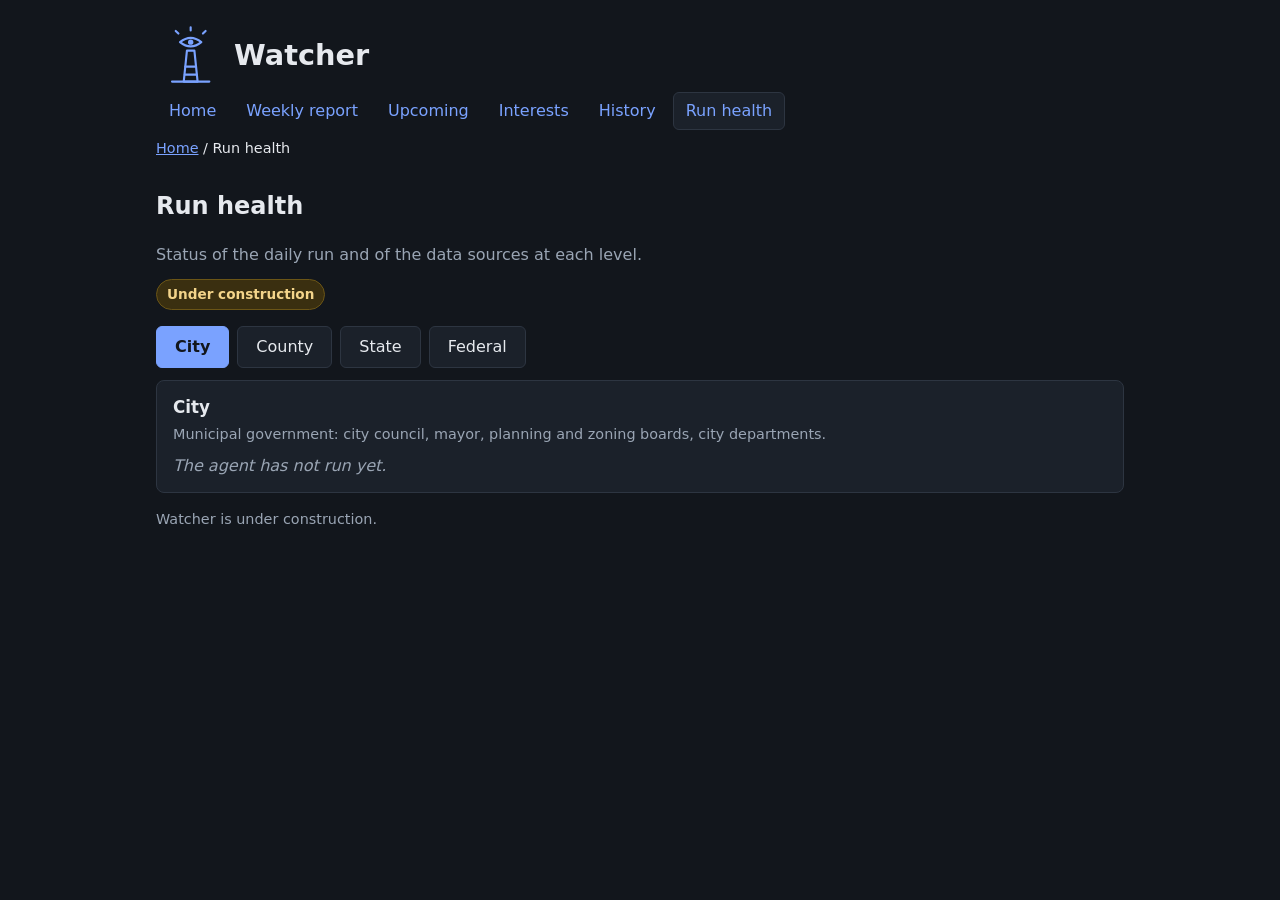
<file: health.html>
<!doctype html>
<html lang="en">
<head>
<meta charset="utf-8">
<meta name="viewport" content="width=device-width, initial-scale=1">
<title>Watcher: Run health</title>
<link rel="stylesheet" href="style.css">
</head>
<body>
<header>
  <a class="lockup" href="index.html">
    <svg viewBox="0 0 120 120" role="img" aria-label="Watcher logo: watchtower with an outward-looking eye"><path d="M52 108 L58 50 L72 50 L78 108 Z"/><path d="M55 80H75M54 95H76"/><path d="M45 34 Q65 18 85 34 Q65 50 45 34 Z"/><circle class="f" cx="65" cy="34" r="5"/>
<path d="M65 12V6M42 18L37 13M88 18L93 13"/><path d="M30 108H100"/></svg>
    <div><h1>Watcher</h1></div>
  </a>
  <nav aria-label="Sections"><a href="index.html">Home</a><a href="report.html">Weekly report</a><a href="upcoming.html">Upcoming</a><a href="interests.html">Interests</a><a href="history.html">History</a><a href="health.html" aria-current="page">Run health</a></nav>
  <p class="crumbs"><a href="index.html">Home</a> / Run health</p>
</header>
<main>
  <h2>Run health</h2>
  <p class="intro">Status of the daily run and of the data sources at each level.</p>
  <span class="badge">Under construction</span>
  <div class="tabs" role="tablist" aria-label="Level of government">
    <button type="button" role="tab" data-level="city" aria-selected="false">City</button>
    <button type="button" role="tab" data-level="county" aria-selected="false">County</button>
    <button type="button" role="tab" data-level="state" aria-selected="false">State</button>
    <button type="button" role="tab" data-level="federal" aria-selected="false">Federal</button>
  </div>
  <div class="levels">
    <div class="level" data-level="city">
      <h3>City</h3>
      <p class="def">Municipal government: city council, mayor, planning and zoning boards, city departments.</p>
      <p class="placeholder">The agent has not run yet.</p>
    </div>
    <div class="level" data-level="county">
      <h3>County</h3>
      <p class="def">County government: board of commissioners or supervisors, sheriff, courts, county-wide services and districts.</p>
      <p class="placeholder">The agent has not run yet.</p>
    </div>
    <div class="level" data-level="state">
      <h3>State</h3>
      <p class="def">State government: legislature, governor, state agencies and courts.</p>
      <p class="placeholder">The agent has not run yet.</p>
    </div>
    <div class="level" data-level="federal">
      <h3>Federal</h3>
      <p class="def">Federal government: Congress, the President, federal agencies and courts.</p>
      <p class="placeholder">The agent has not run yet.</p>
    </div>
  </div>
</main>
<footer><p>Watcher is under construction.</p></footer>
<script>
(function () {
  var tabs = [].slice.call(document.querySelectorAll(".tabs button"));
  var cards = [].slice.call(document.querySelectorAll(".level"));
  function select(level) {
    tabs.forEach(function (b) { b.setAttribute("aria-selected", String(b.dataset.level === level)); });
    cards.forEach(function (c) { c.hidden = c.dataset.level !== level; });
  }
  tabs.forEach(function (b) {
    b.addEventListener("click", function () {
      select(b.dataset.level);
      history.replaceState(null, "", "#" + b.dataset.level);
    });
  });
  var want = location.hash.slice(1);
  var known = tabs.some(function (b) { return b.dataset.level === want; });
  select(known ? want : (window.WATCHER_START || "city"));
})();
</script>
</body>
</html>
</file>
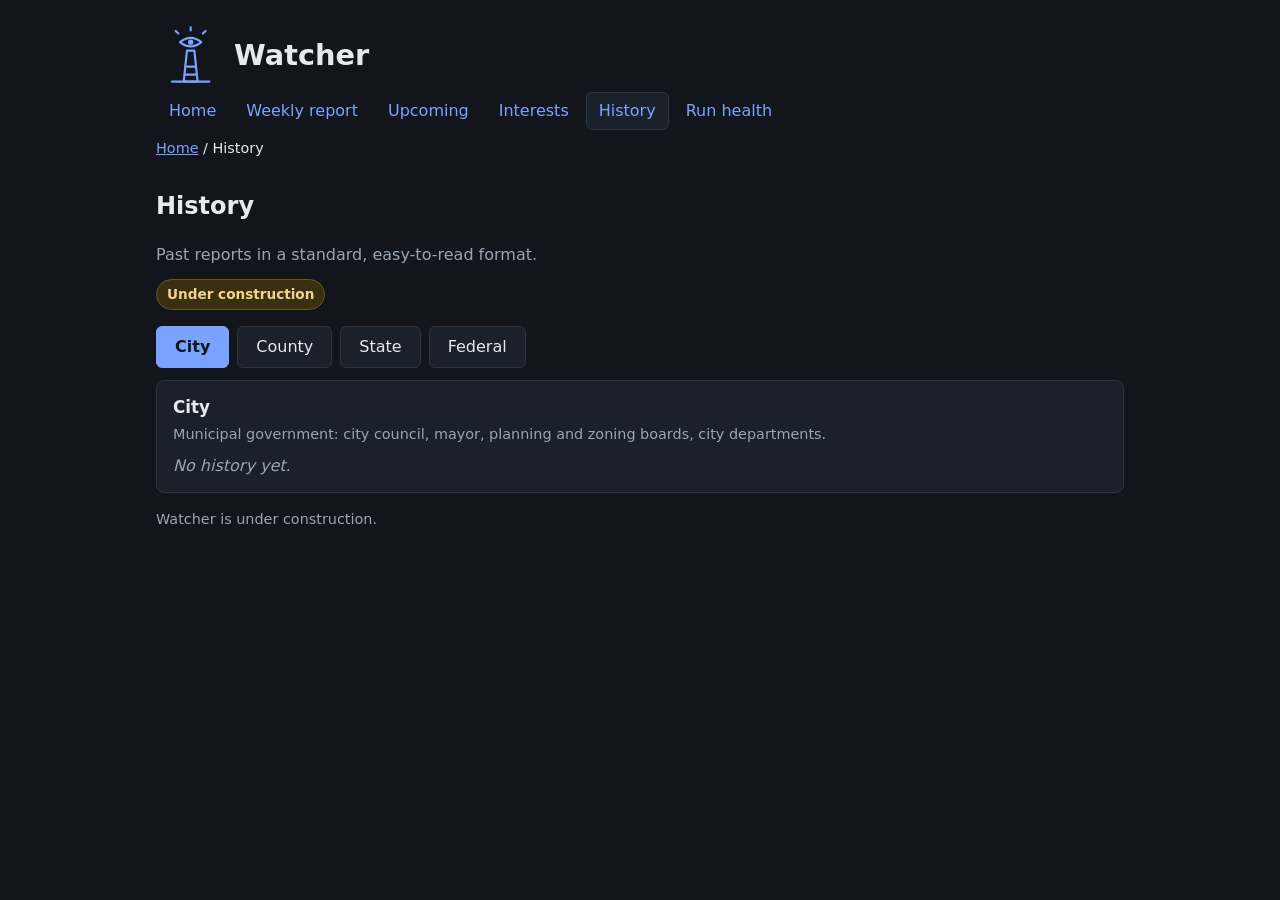
<file: history.html>
<!doctype html>
<html lang="en">
<head>
<meta charset="utf-8">
<meta name="viewport" content="width=device-width, initial-scale=1">
<title>Watcher: History</title>
<link rel="stylesheet" href="style.css">
</head>
<body>
<header>
  <a class="lockup" href="index.html">
    <svg viewBox="0 0 120 120" role="img" aria-label="Watcher logo: watchtower with an outward-looking eye"><path d="M52 108 L58 50 L72 50 L78 108 Z"/><path d="M55 80H75M54 95H76"/><path d="M45 34 Q65 18 85 34 Q65 50 45 34 Z"/><circle class="f" cx="65" cy="34" r="5"/>
<path d="M65 12V6M42 18L37 13M88 18L93 13"/><path d="M30 108H100"/></svg>
    <div><h1>Watcher</h1></div>
  </a>
  <nav aria-label="Sections"><a href="index.html">Home</a><a href="report.html">Weekly report</a><a href="upcoming.html">Upcoming</a><a href="interests.html">Interests</a><a href="history.html" aria-current="page">History</a><a href="health.html">Run health</a></nav>
  <p class="crumbs"><a href="index.html">Home</a> / History</p>
</header>
<main>
  <h2>History</h2>
  <p class="intro">Past reports in a standard, easy-to-read format.</p>
  <span class="badge">Under construction</span>
  <div class="tabs" role="tablist" aria-label="Level of government">
    <button type="button" role="tab" data-level="city" aria-selected="false">City</button>
    <button type="button" role="tab" data-level="county" aria-selected="false">County</button>
    <button type="button" role="tab" data-level="state" aria-selected="false">State</button>
    <button type="button" role="tab" data-level="federal" aria-selected="false">Federal</button>
  </div>
  <div class="levels">
    <div class="level" data-level="city">
      <h3>City</h3>
      <p class="def">Municipal government: city council, mayor, planning and zoning boards, city departments.</p>
      <p class="placeholder">No history yet.</p>
    </div>
    <div class="level" data-level="county">
      <h3>County</h3>
      <p class="def">County government: board of commissioners or supervisors, sheriff, courts, county-wide services and districts.</p>
      <p class="placeholder">No history yet.</p>
    </div>
    <div class="level" data-level="state">
      <h3>State</h3>
      <p class="def">State government: legislature, governor, state agencies and courts.</p>
      <p class="placeholder">No history yet.</p>
    </div>
    <div class="level" data-level="federal">
      <h3>Federal</h3>
      <p class="def">Federal government: Congress, the President, federal agencies and courts.</p>
      <p class="placeholder">No history yet.</p>
    </div>
  </div>
</main>
<footer><p>Watcher is under construction.</p></footer>
<script>
(function () {
  var tabs = [].slice.call(document.querySelectorAll(".tabs button"));
  var cards = [].slice.call(document.querySelectorAll(".level"));
  function select(level) {
    tabs.forEach(function (b) { b.setAttribute("aria-selected", String(b.dataset.level === level)); });
    cards.forEach(function (c) { c.hidden = c.dataset.level !== level; });
  }
  tabs.forEach(function (b) {
    b.addEventListener("click", function () {
      select(b.dataset.level);
      history.replaceState(null, "", "#" + b.dataset.level);
    });
  });
  var want = location.hash.slice(1);
  var known = tabs.some(function (b) { return b.dataset.level === want; });
  select(known ? want : (window.WATCHER_START || "city"));
})();
</script>
</body>
</html>
</file>
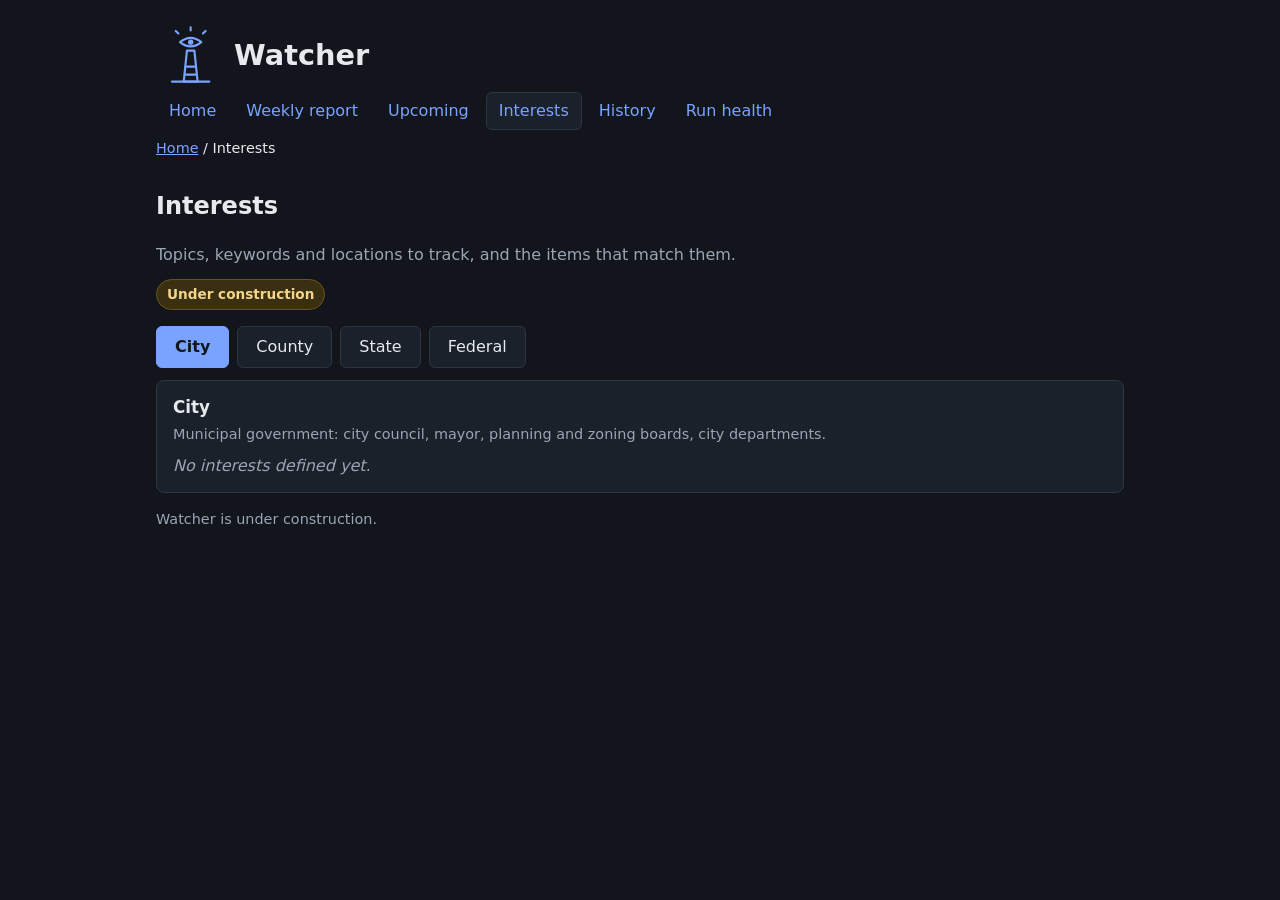
<file: interests.html>
<!doctype html>
<html lang="en">
<head>
<meta charset="utf-8">
<meta name="viewport" content="width=device-width, initial-scale=1">
<title>Watcher: Interests</title>
<link rel="stylesheet" href="style.css">
</head>
<body>
<header>
  <a class="lockup" href="index.html">
    <svg viewBox="0 0 120 120" role="img" aria-label="Watcher logo: watchtower with an outward-looking eye"><path d="M52 108 L58 50 L72 50 L78 108 Z"/><path d="M55 80H75M54 95H76"/><path d="M45 34 Q65 18 85 34 Q65 50 45 34 Z"/><circle class="f" cx="65" cy="34" r="5"/>
<path d="M65 12V6M42 18L37 13M88 18L93 13"/><path d="M30 108H100"/></svg>
    <div><h1>Watcher</h1></div>
  </a>
  <nav aria-label="Sections"><a href="index.html">Home</a><a href="report.html">Weekly report</a><a href="upcoming.html">Upcoming</a><a href="interests.html" aria-current="page">Interests</a><a href="history.html">History</a><a href="health.html">Run health</a></nav>
  <p class="crumbs"><a href="index.html">Home</a> / Interests</p>
</header>
<main>
  <h2>Interests</h2>
  <p class="intro">Topics, keywords and locations to track, and the items that match them.</p>
  <span class="badge">Under construction</span>
  <div class="tabs" role="tablist" aria-label="Level of government">
    <button type="button" role="tab" data-level="city" aria-selected="false">City</button>
    <button type="button" role="tab" data-level="county" aria-selected="false">County</button>
    <button type="button" role="tab" data-level="state" aria-selected="false">State</button>
    <button type="button" role="tab" data-level="federal" aria-selected="false">Federal</button>
  </div>
  <div class="levels">
    <div class="level" data-level="city">
      <h3>City</h3>
      <p class="def">Municipal government: city council, mayor, planning and zoning boards, city departments.</p>
      <p class="placeholder">No interests defined yet.</p>
    </div>
    <div class="level" data-level="county">
      <h3>County</h3>
      <p class="def">County government: board of commissioners or supervisors, sheriff, courts, county-wide services and districts.</p>
      <p class="placeholder">No interests defined yet.</p>
    </div>
    <div class="level" data-level="state">
      <h3>State</h3>
      <p class="def">State government: legislature, governor, state agencies and courts.</p>
      <p class="placeholder">No interests defined yet.</p>
    </div>
    <div class="level" data-level="federal">
      <h3>Federal</h3>
      <p class="def">Federal government: Congress, the President, federal agencies and courts.</p>
      <p class="placeholder">No interests defined yet.</p>
    </div>
  </div>
</main>
<footer><p>Watcher is under construction.</p></footer>
<script>
(function () {
  var tabs = [].slice.call(document.querySelectorAll(".tabs button"));
  var cards = [].slice.call(document.querySelectorAll(".level"));
  function select(level) {
    tabs.forEach(function (b) { b.setAttribute("aria-selected", String(b.dataset.level === level)); });
    cards.forEach(function (c) { c.hidden = c.dataset.level !== level; });
  }
  tabs.forEach(function (b) {
    b.addEventListener("click", function () {
      select(b.dataset.level);
      history.replaceState(null, "", "#" + b.dataset.level);
    });
  });
  var want = location.hash.slice(1);
  var known = tabs.some(function (b) { return b.dataset.level === want; });
  select(known ? want : (window.WATCHER_START || "city"));
})();
</script>
</body>
</html>
</file>
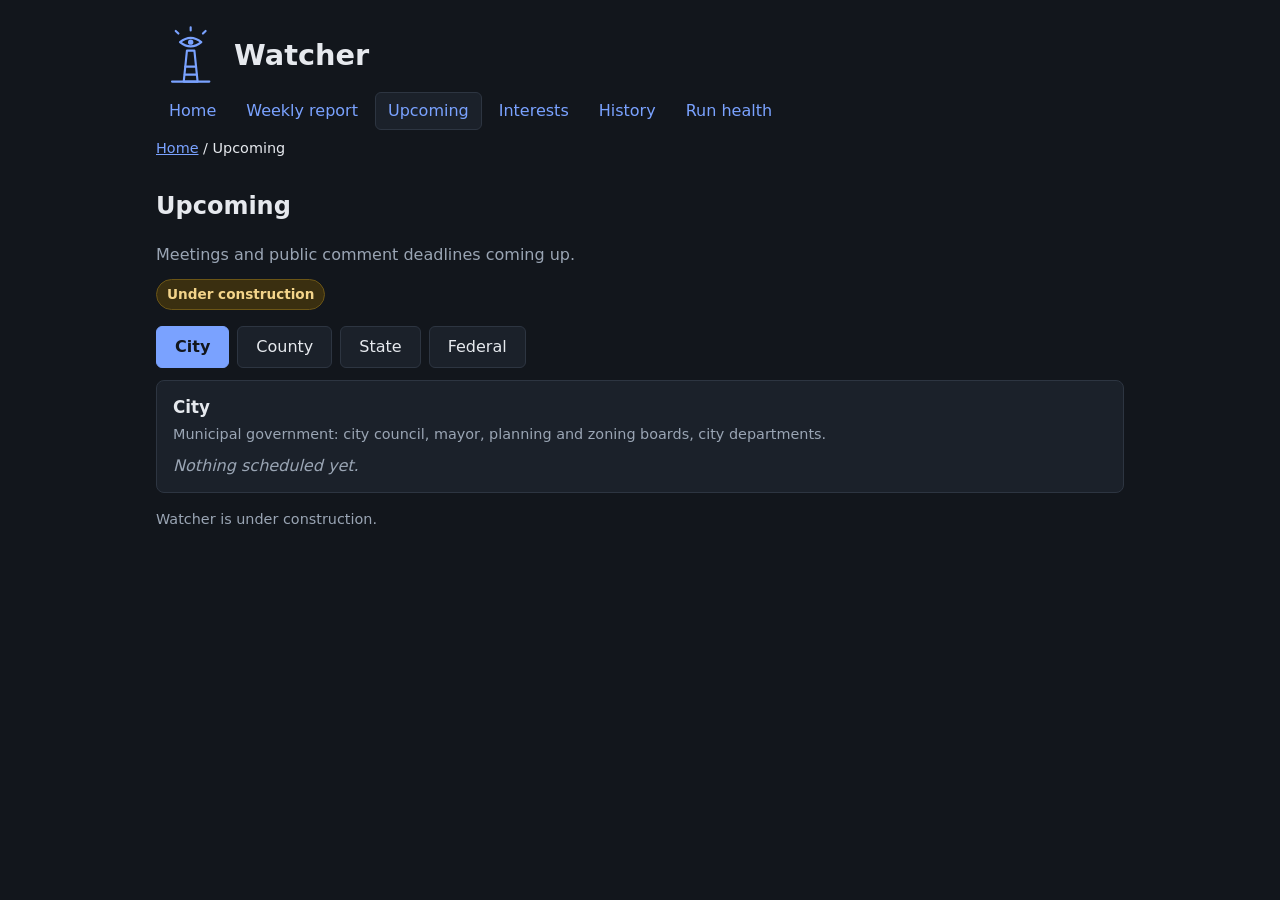
<file: upcoming.html>
<!doctype html>
<html lang="en">
<head>
<meta charset="utf-8">
<meta name="viewport" content="width=device-width, initial-scale=1">
<title>Watcher: Upcoming</title>
<link rel="stylesheet" href="style.css">
</head>
<body>
<header>
  <a class="lockup" href="index.html">
    <svg viewBox="0 0 120 120" role="img" aria-label="Watcher logo: watchtower with an outward-looking eye"><path d="M52 108 L58 50 L72 50 L78 108 Z"/><path d="M55 80H75M54 95H76"/><path d="M45 34 Q65 18 85 34 Q65 50 45 34 Z"/><circle class="f" cx="65" cy="34" r="5"/>
<path d="M65 12V6M42 18L37 13M88 18L93 13"/><path d="M30 108H100"/></svg>
    <div><h1>Watcher</h1></div>
  </a>
  <nav aria-label="Sections"><a href="index.html">Home</a><a href="report.html">Weekly report</a><a href="upcoming.html" aria-current="page">Upcoming</a><a href="interests.html">Interests</a><a href="history.html">History</a><a href="health.html">Run health</a></nav>
  <p class="crumbs"><a href="index.html">Home</a> / Upcoming</p>
</header>
<main>
  <h2>Upcoming</h2>
  <p class="intro">Meetings and public comment deadlines coming up.</p>
  <span class="badge">Under construction</span>
  <div class="tabs" role="tablist" aria-label="Level of government">
    <button type="button" role="tab" data-level="city" aria-selected="false">City</button>
    <button type="button" role="tab" data-level="county" aria-selected="false">County</button>
    <button type="button" role="tab" data-level="state" aria-selected="false">State</button>
    <button type="button" role="tab" data-level="federal" aria-selected="false">Federal</button>
  </div>
  <div class="levels">
    <div class="level" data-level="city">
      <h3>City</h3>
      <p class="def">Municipal government: city council, mayor, planning and zoning boards, city departments.</p>
      <p class="placeholder">Nothing scheduled yet.</p>
    </div>
    <div class="level" data-level="county">
      <h3>County</h3>
      <p class="def">County government: board of commissioners or supervisors, sheriff, courts, county-wide services and districts.</p>
      <p class="placeholder">Nothing scheduled yet.</p>
    </div>
    <div class="level" data-level="state">
      <h3>State</h3>
      <p class="def">State government: legislature, governor, state agencies and courts.</p>
      <p class="placeholder">Nothing scheduled yet.</p>
    </div>
    <div class="level" data-level="federal">
      <h3>Federal</h3>
      <p class="def">Federal government: Congress, the President, federal agencies and courts.</p>
      <p class="placeholder">Nothing scheduled yet.</p>
    </div>
  </div>
</main>
<footer><p>Watcher is under construction.</p></footer>
<script>
(function () {
  var tabs = [].slice.call(document.querySelectorAll(".tabs button"));
  var cards = [].slice.call(document.querySelectorAll(".level"));
  function select(level) {
    tabs.forEach(function (b) { b.setAttribute("aria-selected", String(b.dataset.level === level)); });
    cards.forEach(function (c) { c.hidden = c.dataset.level !== level; });
  }
  tabs.forEach(function (b) {
    b.addEventListener("click", function () {
      select(b.dataset.level);
      history.replaceState(null, "", "#" + b.dataset.level);
    });
  });
  var want = location.hash.slice(1);
  var known = tabs.some(function (b) { return b.dataset.level === want; });
  select(known ? want : (window.WATCHER_START || "city"));
})();
</script>
</body>
</html>
</file>
<file: style.css>
:root {
  color-scheme: dark;
  --bg: #12161c;
  --surface: #1b212a;
  --surface-hover: #222a35;
  --text: #e6e9ee;
  --muted: #9aa5b4;
  --border: #2d3541;
  --accent: #7aa2ff;
  --warn-bg: #3a2f10;
  --warn-text: #f3d48a;
  --warn-border: #6b5516;
}
* { box-sizing: border-box; }
body {
  margin: 0; background: var(--bg); color: var(--text);
  font: 16px/1.5 system-ui, -apple-system, "Segoe UI", sans-serif;
}
header, main, footer { max-width: 1000px; margin: 0 auto; padding: 0 16px; }
header { padding-top: 24px; padding-bottom: 8px; }
h1 { margin: 0; font-size: 1.8rem; }
a { color: var(--accent); }
.tagline { margin: 4px 0 16px; color: var(--muted); }
.zip-bar { display: flex; gap: 8px; flex-wrap: wrap; align-items: center; margin-bottom: 12px; }
.zip-bar label { color: var(--muted); }
input, button {
  font: inherit; padding: 6px 10px; border-radius: 6px;
  border: 1px solid var(--border); background: var(--surface); color: var(--text);
}
button:disabled, input:disabled { opacity: .6; cursor: not-allowed; }
nav { display: flex; gap: 4px; flex-wrap: wrap; margin-bottom: 8px; }
nav a { padding: 6px 12px; border-radius: 6px; text-decoration: none; border: 1px solid transparent; }
nav a:hover, nav a[aria-current] { border-color: var(--border); background: var(--surface); }
.badge {
  display: inline-block; padding: 4px 10px; border-radius: 999px;
  font-size: .85rem; font-weight: 600;
  background: var(--warn-bg); color: var(--warn-text); border: 1px solid var(--warn-border);
}
.cards { display: grid; gap: 12px; grid-template-columns: repeat(auto-fit, minmax(280px, 1fr)); margin: 16px 0; }
.card {
  display: block; padding: 16px 20px; border-radius: 10px; text-decoration: none;
  background: var(--surface); border: 1px solid var(--border); color: var(--text);
}
.card:hover { background: var(--surface-hover); border-color: var(--accent); }
.card h2 { margin: 0 0 4px; font-size: 1.2rem; color: var(--accent); }
.card p { margin: 0 0 10px; color: var(--muted); }
.crumbs { margin: 8px 0 0; font-size: .9rem; }
.intro { color: var(--muted); margin: 8px 0 12px; }
.levels { margin: 12px 0 16px; }
.level { background: var(--surface); border: 1px solid var(--border); border-radius: 8px; padding: 14px 16px; }
.level h3 { margin: 0 0 4px; font-size: 1.05rem; }
.level .def { margin: 0 0 8px; color: var(--muted); font-size: .9rem; }
.placeholder { margin: 0; color: var(--muted); font-style: italic; }
footer { padding-bottom: 32px; color: var(--muted); font-size: .9rem; }

.lockup { display: flex; align-items: center; gap: 14px; text-decoration: none; color: var(--text); margin-bottom: 4px; }
.lockup svg { width: 64px; height: 64px; flex: none; fill: none; stroke: var(--accent); stroke-width: 4; stroke-linecap: round; stroke-linejoin: round; }
.lockup svg .f { fill: var(--accent); stroke: none; }
.lockup .motto { margin: 0; color: var(--muted); font-style: italic; }
footer .couplet { margin: 0 0 8px; font-style: italic; }
.items { margin: 8px 0 0; padding-left: 18px; font-size: .9rem; }
.items li { margin-bottom: 6px; }
.meta { color: var(--muted); font-size: .8rem; }
.tabs { display: flex; gap: 8px; flex-wrap: wrap; margin: 16px 0 0; }
.tabs button { padding: 8px 18px; cursor: pointer; }
.tabs button[aria-selected="true"] { background: var(--accent); border-color: var(--accent); color: var(--bg); font-weight: 600; }
.level[hidden] { display: none; }
.level .count { font-style: normal; }
.cloud { display: flex; flex-wrap: wrap; justify-content: center; align-items: baseline; gap: 4px 16px; padding: 16px 8px; margin: 8px 0; border: 1px solid var(--border); border-radius: 8px; }
.word { background: none; border: 0; padding: 0; color: var(--accent); cursor: pointer; line-height: 1.2; }
.word:hover { text-decoration: underline; }
.word[aria-pressed="true"] { color: var(--bg); background: var(--accent); border-radius: 4px; padding: 0 6px; }
.filter { margin: 8px 0; }
.filter .clear, .more { cursor: pointer; margin-left: 8px; }
.more { margin: 8px 0 0; }
.items { font-size: 1rem; }
.items .meta { margin-left: 8px; }
</file>
